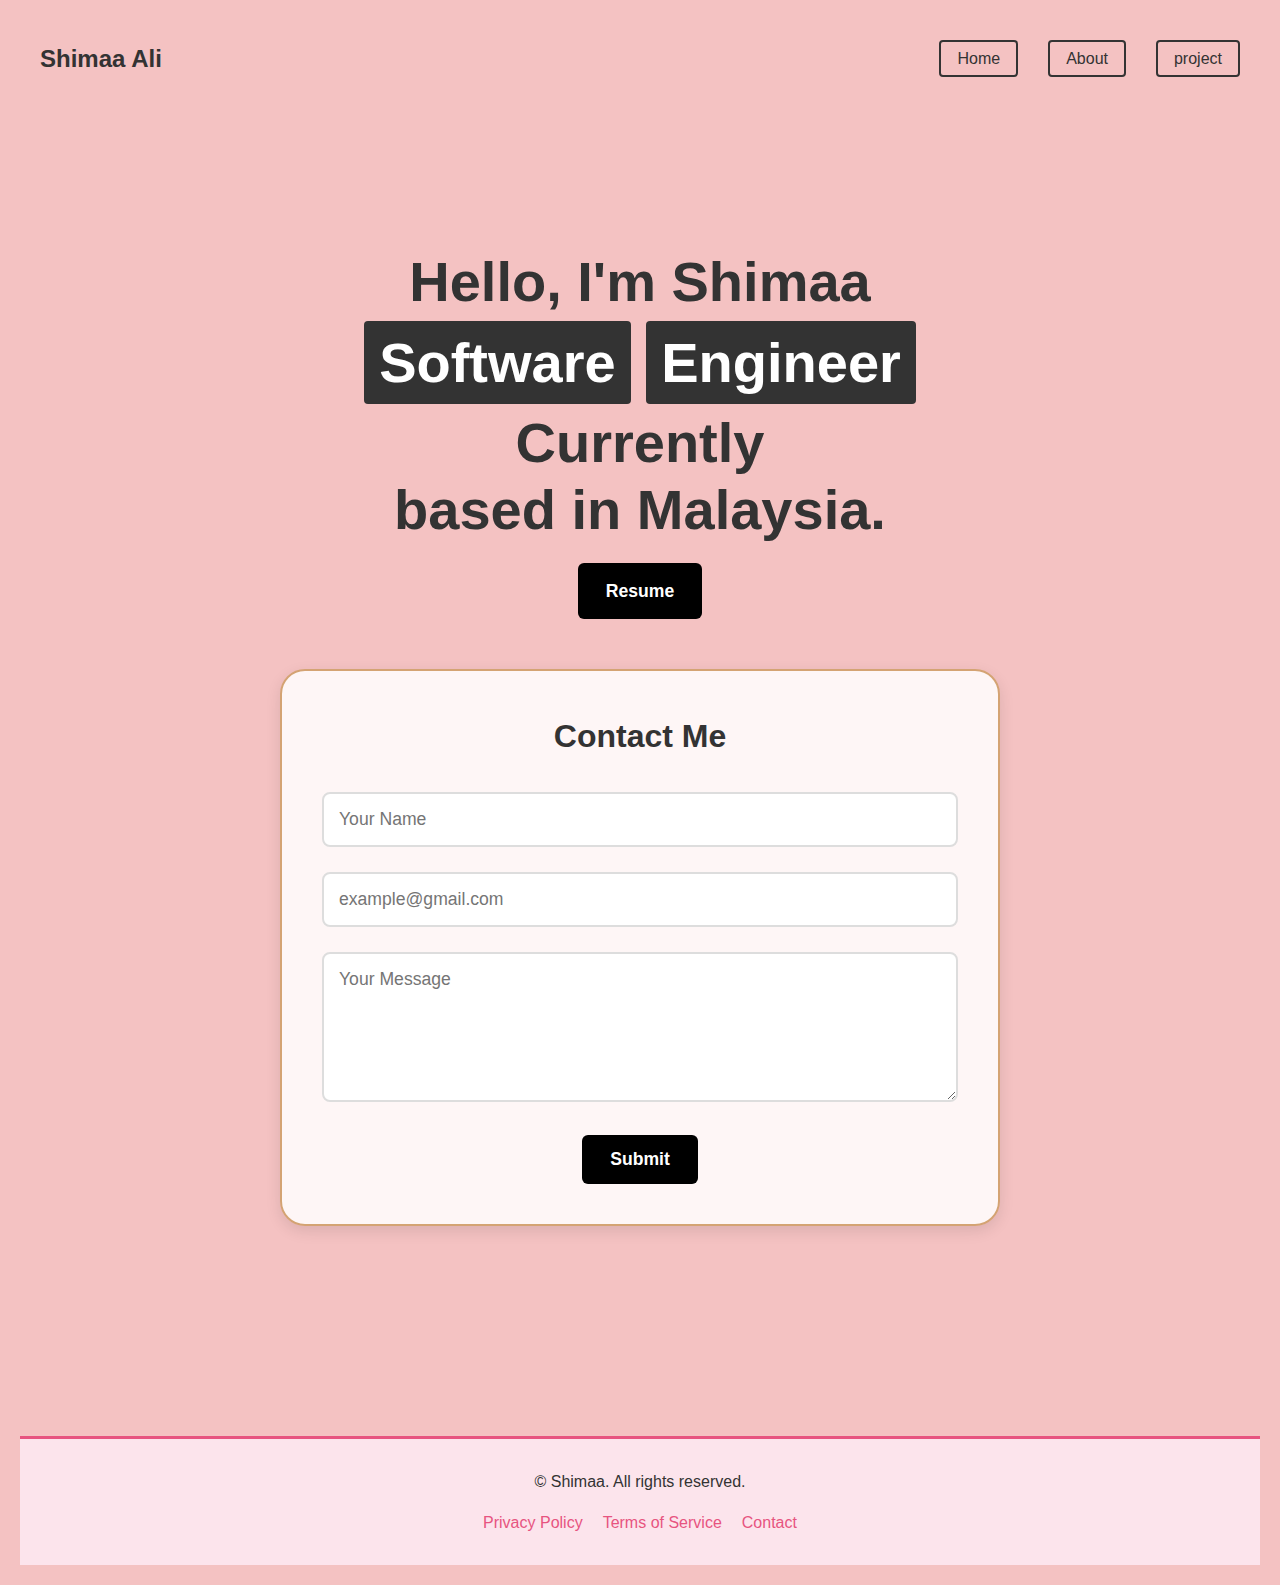
<file: index.html>
<!DOCTYPE html>
<html lang="en">
<head>
    <meta charset="UTF-8">
    <meta name="viewport" content="width=device-width, initial-scale=1.0">
    <title>Shimaa Salah</title>
    <link rel="stylesheet" href="styles.css">
</head>
<body>

    

    <header>
        <div class="logo">Shimaa Ali</div>
        <nav>
            <ul>
                <li><a href="#">Home</a></li>
                <li><a href="about.html">About</a></li>

               <li><a href="project.html">project</a></li>
            </ul>
        </nav>
    </header>

    <div class="move-up-down">
        <section class="hero">
            <h1>
                Hello, I'm Shimaa <br>
                <span class="highlight">Software</span> <span class="highlight">Engineer</span>
               <br >Currently</br> based in Malaysia.
            </h1>
            <a href="ShimaaAliResume.pdf" class="btn" target="_blank">Resume</a>

            <div class="explore-container">
  <section class="contact-section move-up-down">
    <div class="contact-frame">
        <h3>Contact Me</h3>
        <form id="contactForm">
            <div class="form-group">
                <input type="text" id="name" name="name" placeholder="Your Name" required>
            </div>
            <div class="form-group">
                <input type="email" id="email" name="email" placeholder="example@gmail.com" required>
            </div>
            <div class="form-group">
                <textarea id="message" name="message" placeholder="Your Message" required></textarea>
            </div>
            <button type="submit" class="btn">Submit</button>
        </form>
    </div>
</section>

</div>
         



        </section>
        
    </div>

    <footer class="site-footer">
  <div class="footer-container">
    <p>&copy; Shimaa. All rights reserved.</p>
    <ul class="footer-links">
      <li><a href="#">Privacy Policy</a></li>
      <li><a href="#">Terms of Service</a></li>
      <li><a href="#">Contact</a></li>
    </ul>
  </div>
</footer>


    <script src="script.js"></script>
</body>
</html>
</file>
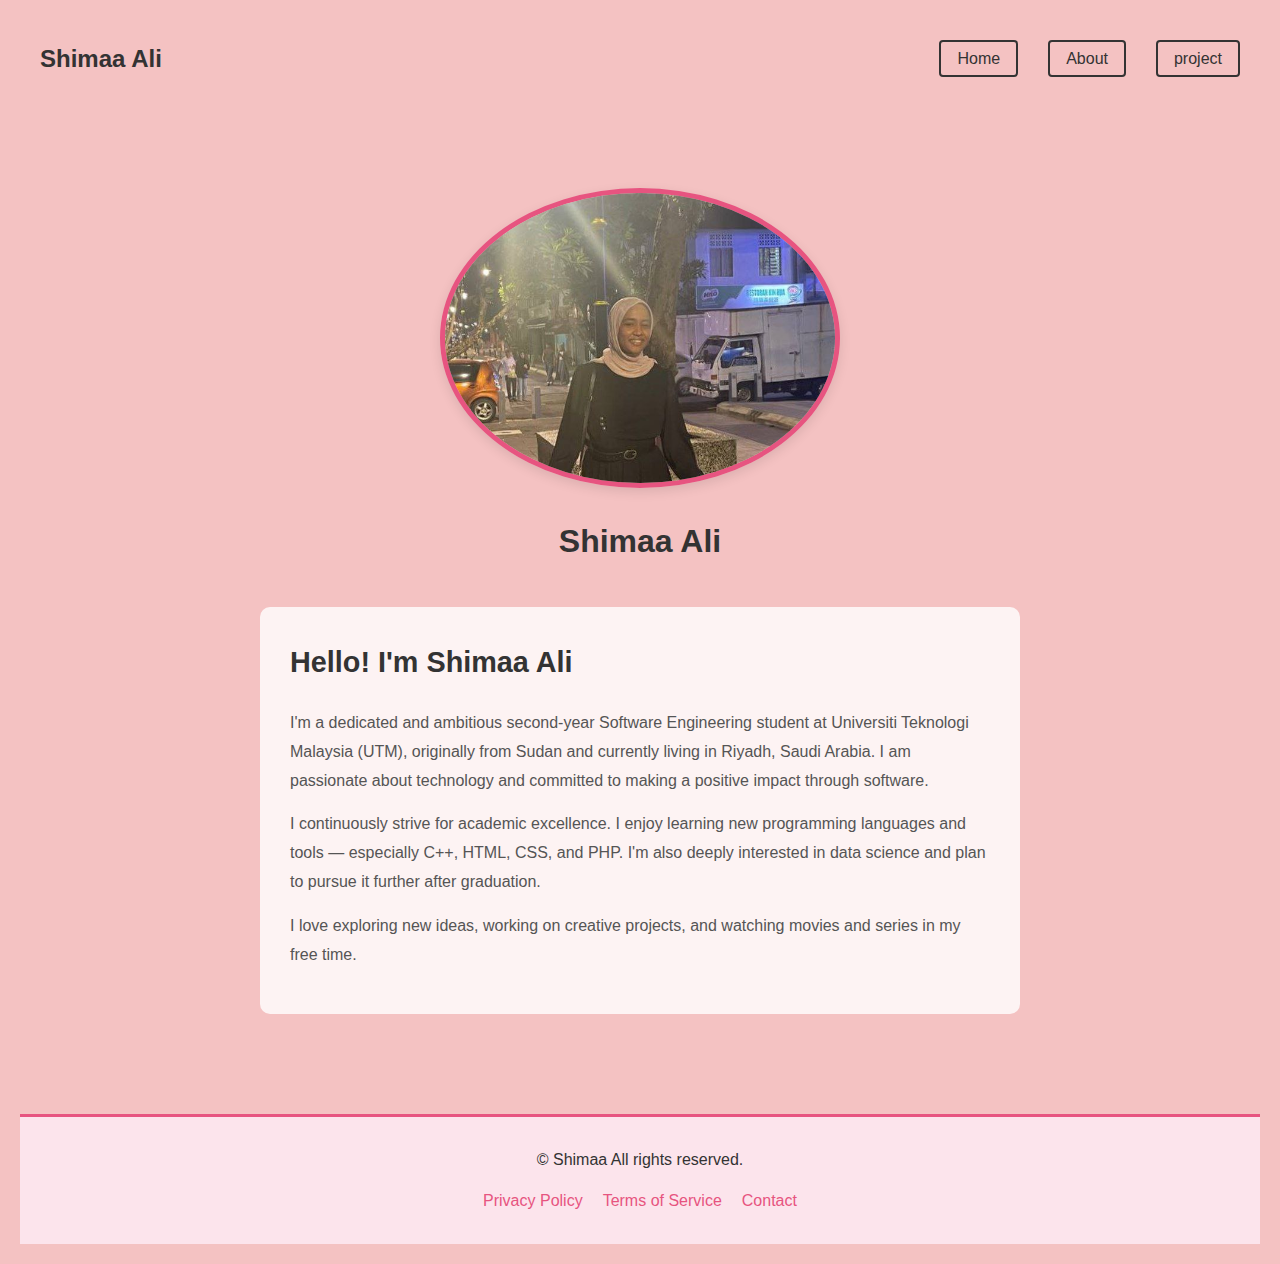
<file: about.html>
<!DOCTYPE html>
<html lang="en">
<head>
    <meta charset="UTF-8">
    <meta name="viewport" content="width=device-width, initial-scale=1.0">
    <title>About </title>
    <link rel="stylesheet" href="styles.css">
</head>
<body>
    <header>
        <div class="logo">Shimaa Ali</div>
        <nav>
            <ul>
                <li><a href="index.html">Home</a></li>
                <li><a href="about.html">About</a></li>

                <li><a href="project.html">project</a></li>
            </ul>
        </nav>
    </header>

    <main class="about-container">
        <!-- Profile Picture Section -->
        <div class="profile-header">
            <img src="popi.jpg" alt="Shimaa Ali" class="profile-pic">
            <h1>Shimaa Ali</h1>
        </div>

        <!-- About Content -->
        <section class="about-content">
    <h2>Hello! I'm Shimaa Ali</h2>
    <p>I'm a dedicated and ambitious second-year Software Engineering student at Universiti Teknologi Malaysia (UTM), originally from Sudan and currently living in Riyadh, Saudi Arabia. I am passionate about technology and committed to making a positive impact through software.</p>

    <p> I continuously strive for academic excellence. I enjoy learning new programming languages and tools — especially C++, HTML, CSS, and PHP. I'm also deeply interested in data science and plan to pursue it further after graduation.</p>

    <p> I love exploring new ideas, working on creative projects, and watching movies and series in my free time.</p>
</section>

    </main>
   <footer class="site-footer">
  <div class="footer-container">
    <p>&copy; Shimaa All rights reserved.</p>
    <ul class="footer-links">
      <li><a href="#">Privacy Policy</a></li>
      <li><a href="#">Terms of Service</a></li>
      <li><a href="#">Contact</a></li>
    </ul>
  </div>
</footer>
    <script src="script.js"></script>
</body>
</html>
</file>
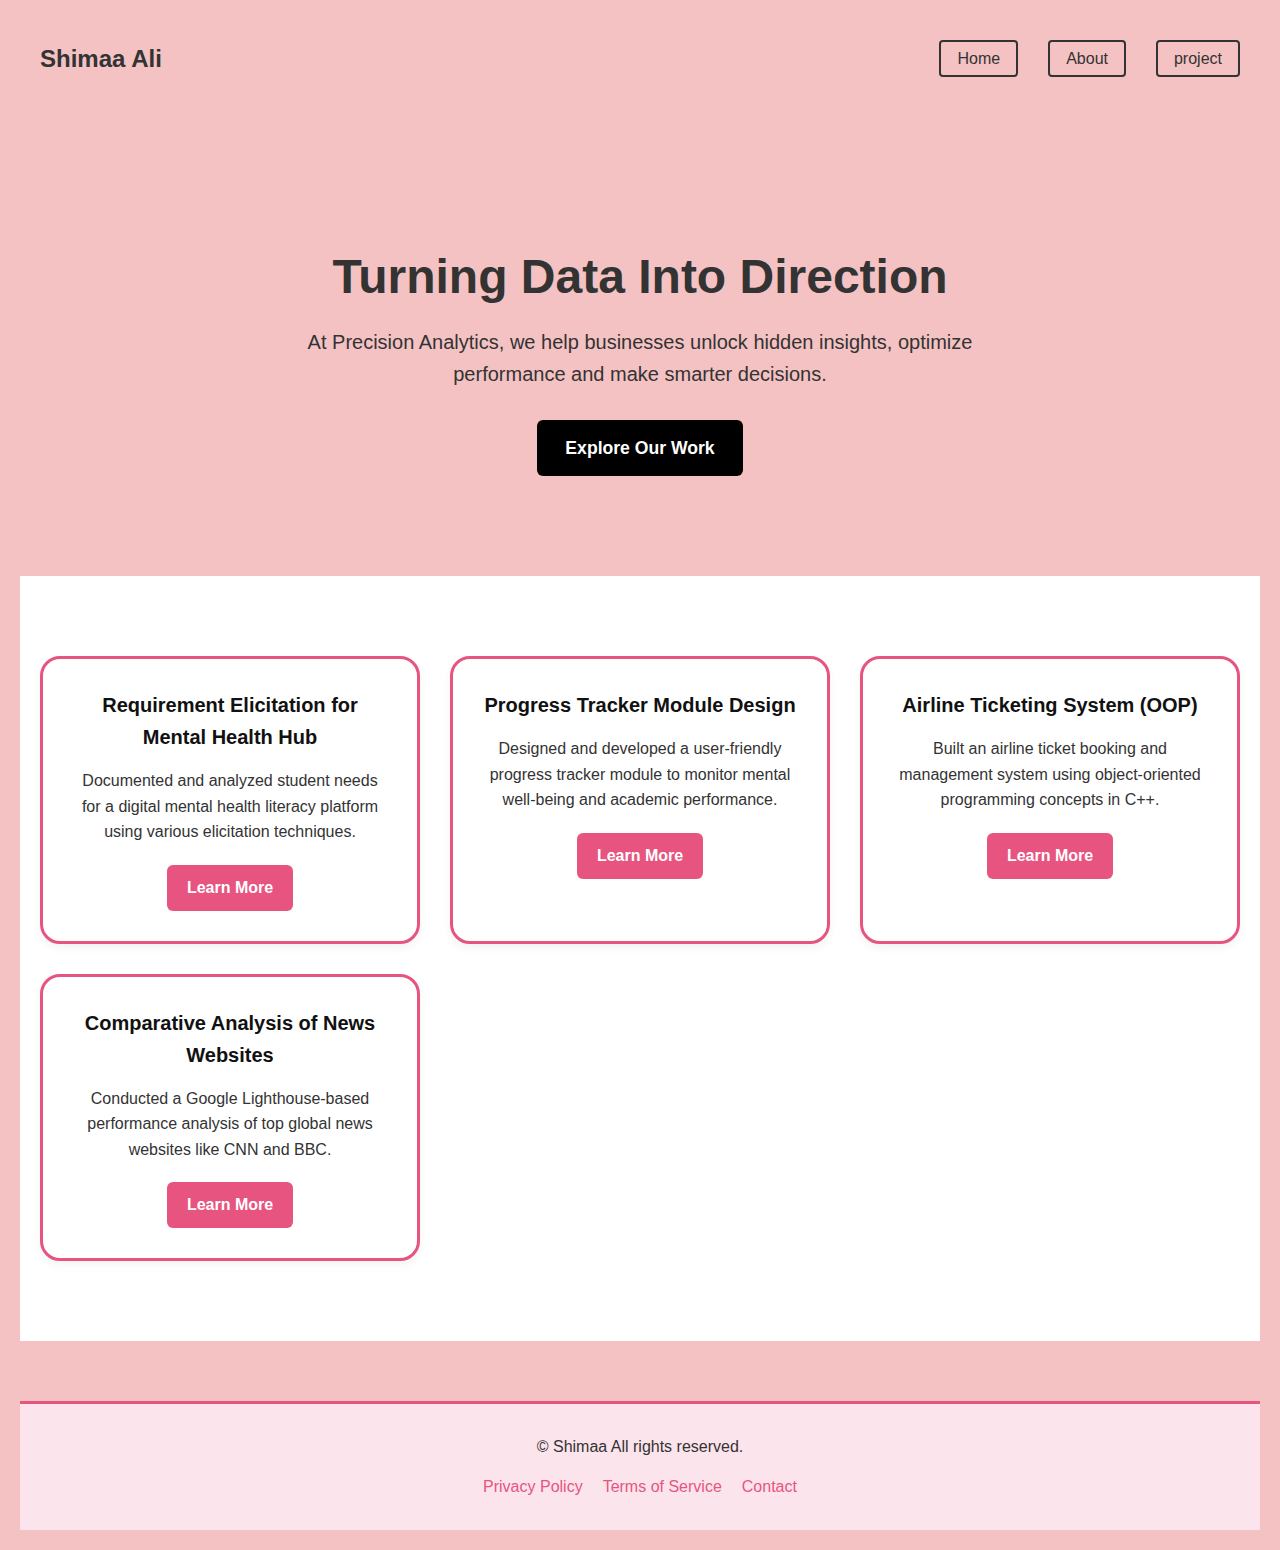
<file: project.html>
<!DOCTYPE html>
<html lang="en">
<head>
    <meta charset="UTF-8">
    <meta name="viewport" content="width=device-width, initial-scale=1.0">
    <title>project</title>
    <link rel="stylesheet" href="styles.css">
</head>
<body>
 

    <header>
        <div class="logo">Shimaa Ali</div>
        <nav>
            <ul>
                <li><a href="index.html">Home</a></li>
                <li><a href="about.html">About</a></li>

                <li><a href="project.html">project</a></li>
            </ul>
        </nav>
    </header>

<section class="hero">
  <div class="hero-content">
    <h1>Turning Data Into Direction</h1>
    <p>At Precision Analytics, we help businesses unlock hidden insights, optimize performance and make smarter decisions.</p>
    <a href="#" class="btn">Explore Our Work</a>
  </div>
</section>
<section class="projects-section">
  <div class="projects-container">
    <div class="project-card">
      <h3>Requirement Elicitation for Mental Health Hub</h3>
      <p>Documented and analyzed student needs for a digital mental health literacy platform using various elicitation techniques.</p>
      <a href="#" class="card-btn">Learn More</a>
    </div>
    <div class="project-card">
      <h3>Progress Tracker Module Design</h3>
      <p>Designed and developed a user-friendly progress tracker module to monitor mental well-being and academic performance.</p>
      <a href="#" class="card-btn">Learn More</a>
    </div>
    <div class="project-card">
      <h3>Airline Ticketing System (OOP)</h3>
      <p>Built an airline ticket booking and management system using object-oriented programming concepts in C++.</p>
      <a href="#" class="card-btn">Learn More</a>
    </div>
    <div class="project-card">
      <h3>Comparative Analysis of News Websites</h3>
      <p>Conducted a Google Lighthouse-based performance analysis of top global news websites like CNN and BBC.</p>
      <a href="#" class="card-btn">Learn More</a>
    </div>
  </div>
</section>

<footer class="site-footer">
  <div class="footer-container">
    <p>&copy; Shimaa All rights reserved.</p>
    <ul class="footer-links">
      <li><a href="#">Privacy Policy</a></li>
      <li><a href="#">Terms of Service</a></li>
      <li><a href="#">Contact</a></li>
    </ul>
  </div>
</footer>


</body>
</html>
</file>
<file: styles.css>
/* CSS Reset */
* {
    margin: 0;
    padding: 0;
    box-sizing: border-box;
    font-family: 'Arial', sans-serif;
}

body {
    background-color: #efc8c8;
    color: #333;
    line-height: 1.6;
    padding: 20px;
}



header {
    display: flex;
    justify-content: space-between;
    align-items: center;
    margin-bottom: 50px;
    padding: 20px;
}

.logo {
    font-size: 24px;
    font-weight: bold;
}

nav ul {
    display: flex;
    list-style: none;
}

nav ul li {
    margin-left: 30px;
}

nav ul li a {
    text-decoration: none;
    color: #333;
    font-weight: 500;
    transition: all 0.3s;
    padding: 8px 16px;
    border: 2px solid #333;
    border-radius: 4px;
}

nav ul li a:hover {
    color: #fff;
    background-color: #333;
}

.hero {
    max-width: 800px; 
    margin: 0 auto;
    text-align: center;
}

.hero h1 {
    font-size: 3.5rem; 
    margin-bottom: 20px;
    line-height: 1.2;
}

.highlight {
    display: inline-block;
    background-color: #333;
    color: white;
    padding: 8px 15px; 
    border-radius: 4px;
    margin: 5px 0;
}

/* Contact Section  */
.contact-section {
    max-width: 900px; 
    margin: 50px auto; 
    padding: 0 20px;
}

.contact-frame {
    padding: 40px;
    border: 2px solid #d4a373; 
    border-radius: 25px; /* More rounded corners */
    background-color: rgba(255, 255, 255, 0.85);
    box-shadow: 0 5px 15px rgba(0,0,0,0.1);
}

.contact-section h3 {
    font-size: 2rem; /* Larger heading */
    margin-bottom: 30px;
    color: #333;
}

.form-group {
    margin-bottom: 25px;
}

.form-group input,
.form-group textarea {
    width: 100%;
    padding: 15px;
    border: 2px solid #ddd;
    border-radius: 8px;
    font-size: 1.1rem; /* Larger text */
    transition: border-color 0.3s;
}

.form-group input:focus,
.form-group textarea:focus {
    border-color: #d4a373;
    outline: none;
}

.form-group textarea {
    height: 150px; /* Taller text area */
    resize: vertical;
}

.btn {
    display: inline-block;
    background-color: #333;
    color: white;
    padding: 15px 40px; /* Larger button */
    border-radius: 8px;
    text-decoration: none;
    font-weight: bold;
    transition: all 0.3s;
    font-size: 1.1rem;
    border: none;
    cursor: pointer;
}

.btn:hover {
    background-color: #555;
    transform: translateY(-3px);
    box-shadow: 0 5px 15px rgba(0,0,0,0.2);
}

/* Animations */
.move-up-down {
    animation: floatUpDown 3s ease-in-out infinite;
}

@keyframes floatUpDown {
    0%, 100% { transform: translateY(0); }
    50% { transform: translateY(-15px); }
}

/* Responsive Design */
@media (max-width: 768px) {
    .hero h1 {
        font-size: 2.5rem;
    }
    
    .contact-section {
        max-width: 95%;
    }
    
    .contact-frame {
        padding: 25px;
    }
    
    nav ul li {
        margin-left: 15px;
    }
}

/* Footer Styles (unchanged) */
footer {
    background-color: #333;
    color: white;
    padding: 30px 0;
    margin-top: 50px;
}

/*about***********************************************************/

/* About Page Specific Styles */
.about-container {
    max-width: 800px;
    margin: 0 auto;
    padding: 40px 20px;
}

.profile-header {
    text-align: center;
    margin-bottom: 40px;
}

.profile-pic {
    width: 400px;
    height: 300px;
    border-radius: 100%;
    object-fit: cover;
    border: 5px solid #e75480;
    margin-bottom: 20px;
    box-shadow: 0 4px 12px rgba(0,0,0,0.1);
}

.about-content {
    background-color: rgba(255,255,255,0.8);
    padding: 30px;
    border-radius: 10px;
    line-height: 1.8;
}

.about-content h2 {
    color: #333;
    margin-bottom: 20px;
    font-size: 1.8rem;
}

.about-content p {
    margin-bottom: 15px;
    color: #555;
}

/* Responsive Design */
@media (max-width: 768px) {
    .profile-pic {
        width: 150px;
        height: 150px;
    }
    
    .about-content {
        padding: 20px;
    }
}
/*projeeeeect*/
body {
  margin: 0;
  font-family: Arial, sans-serif;
  background-color: #f4c2c2; /* Your pink */
}

.navbar {
  background-color: #fff;
  padding: 10px 0;
  box-shadow: 0 2px 5px rgba(0,0,0,0.1);
}

.container {
  width: 90%;
  margin: 0 auto;
  display: flex;
  align-items: center;
  justify-content: space-between;
}

.logo {
  font-weight: bold;
  font-size: 24px;
}

.nav-links {
  list-style: none;
  display: flex;
  gap: 25px;
}

.nav-links li a {
  text-decoration: none;
  color: #000;
  padding: 8px 16px;
  border-radius: 6px;
  transition: background 0.3s;
}

.nav-links li a:hover,
.nav-links li a:focus {
  background-color: #333;
  color: #fff;
}

.hero {
  text-align: center;
  padding: 100px 20px;
  background-color: #f4c2c2;
  color: #333;
}

.hero-content h1 {
  font-size: 48px;
  margin-bottom: 20px;
  font-weight: 800;
}

.hero-content p {
  font-size: 20px;
  margin-bottom: 30px;
}

.btn {
  background-color: #000;
  color: #fff;
  padding: 14px 28px;
  border: none;
  border-radius: 6px;
  text-decoration: none;
  font-weight: bold;
  transition: background 0.3s;
}

.btn:hover {
  background-color: #333;
}




.projects-section {
  padding: 80px 20px;
  background-color: #fff;
  text-align: center;
}

.projects-container {
  display: grid;
  grid-template-columns: repeat(auto-fit, minmax(300px, 1fr));
  gap: 30px;
  max-width: 1200px;
  margin: 0 auto;
}

.project-card {
  border: 3px solid #e75480; 
  border-radius: 20px;
  padding: 30px;
  box-shadow: 0 4px 10px rgba(0,0,0,0.05);
  background-color: #fff;
}

.project-card h3 {
  color: #111;
  font-size: 20px;
  font-weight: 800;
  margin-bottom: 15px;
}

.project-card p {
  font-size: 16px;
  color: #333;
  margin-bottom: 20px;
}

.card-btn {
  display: inline-block;
  background-color: #e75480;
  color: #fff;
  padding: 10px 20px;
  text-decoration: none;
  font-weight: bold;
  border-radius: 6px;
  transition: background-color 0.3s ease;
}

.card-btn:hover {
  background-color: #c7436d;
}



.site-footer {
  background-color: #fce4ec; 
  padding: 30px 20px;
  text-align: center;
  color: #333;
  border-top: 3px solid #e75480;
  margin-top: 60px;
}

.footer-container {
  max-width: 1000px;
  margin: 0 auto;
}

.footer-container p {
  margin: 0 0 15px;
  font-size: 16px;
}

.footer-links {
  list-style: none;
  padding: 0;
  margin: 0;
  display: flex;
  justify-content: center;
  flex-wrap: wrap;
  gap: 20px;
}

.footer-links li a {
  color: #e75480;
  text-decoration: none;
  font-weight: 500;
  transition: color 0.3s ease;
}

.footer-links li a:hover {
  color: #c7436d;
}
</file>
